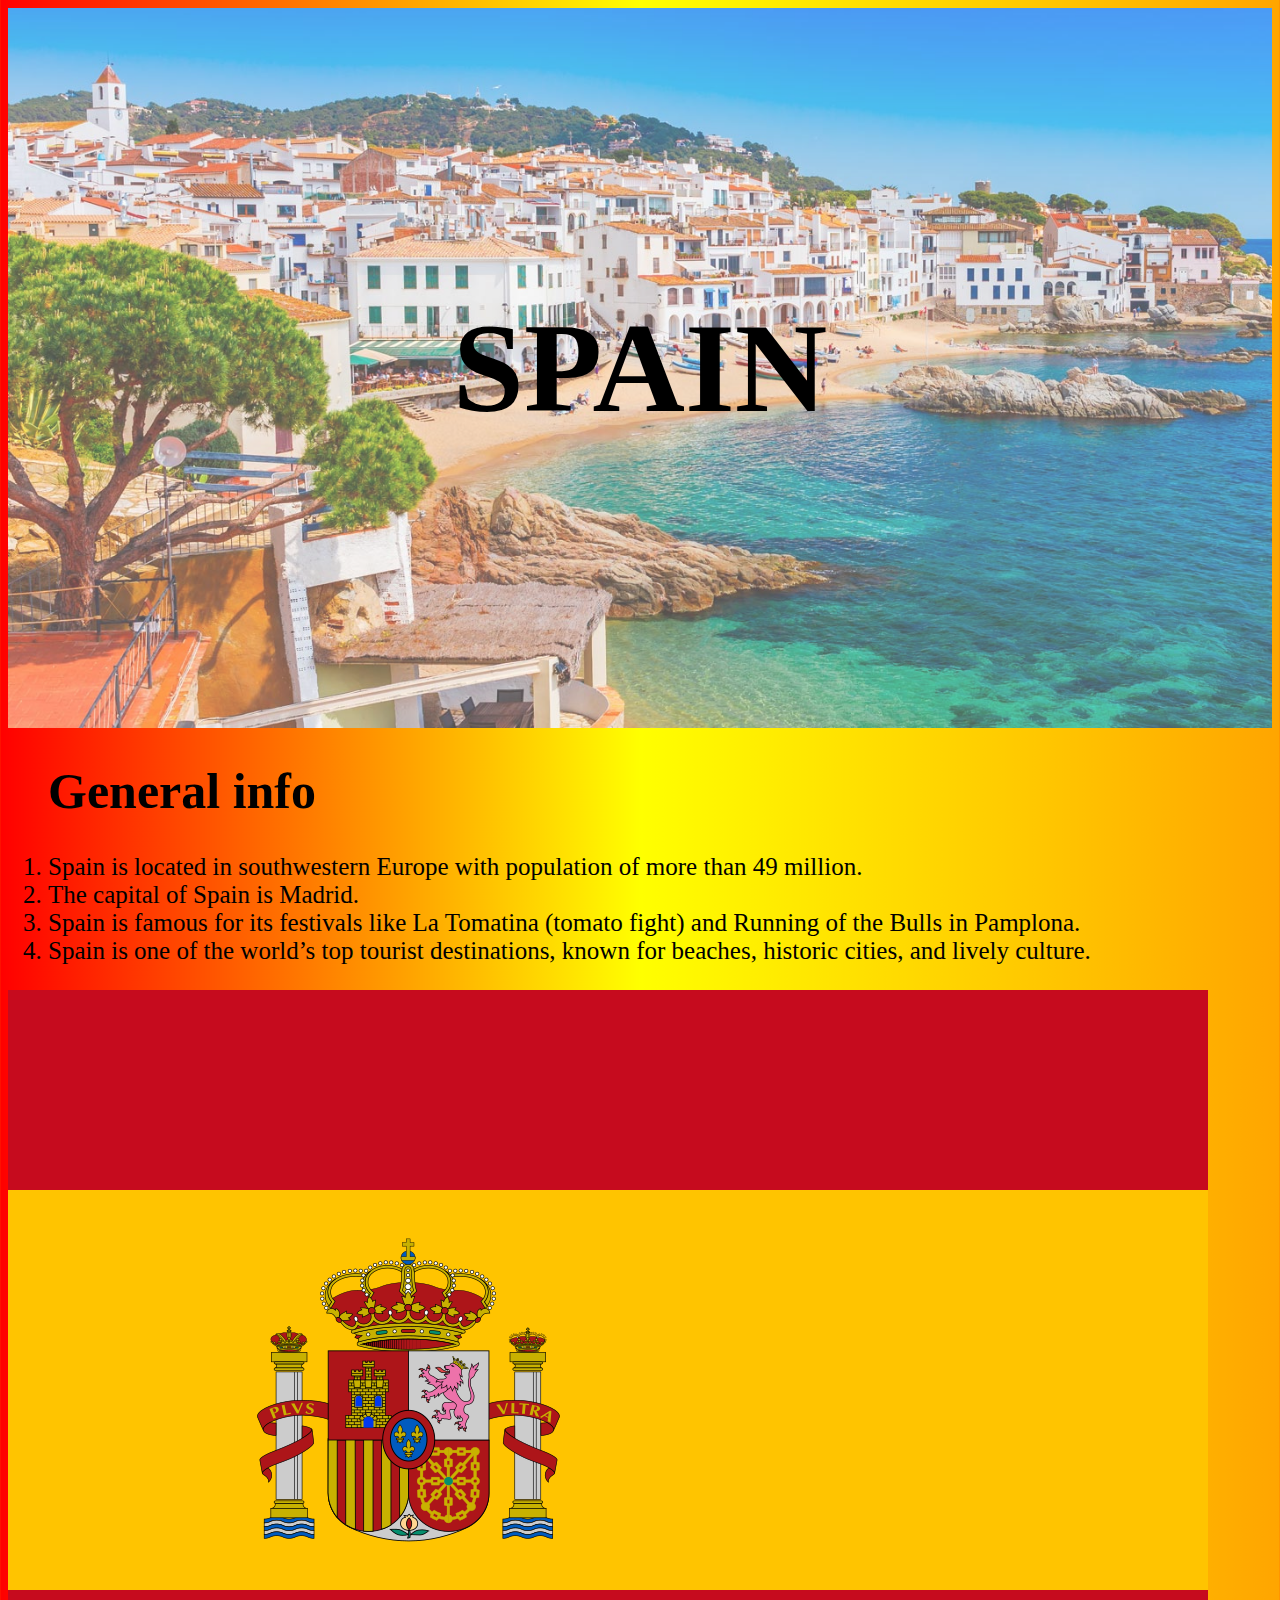
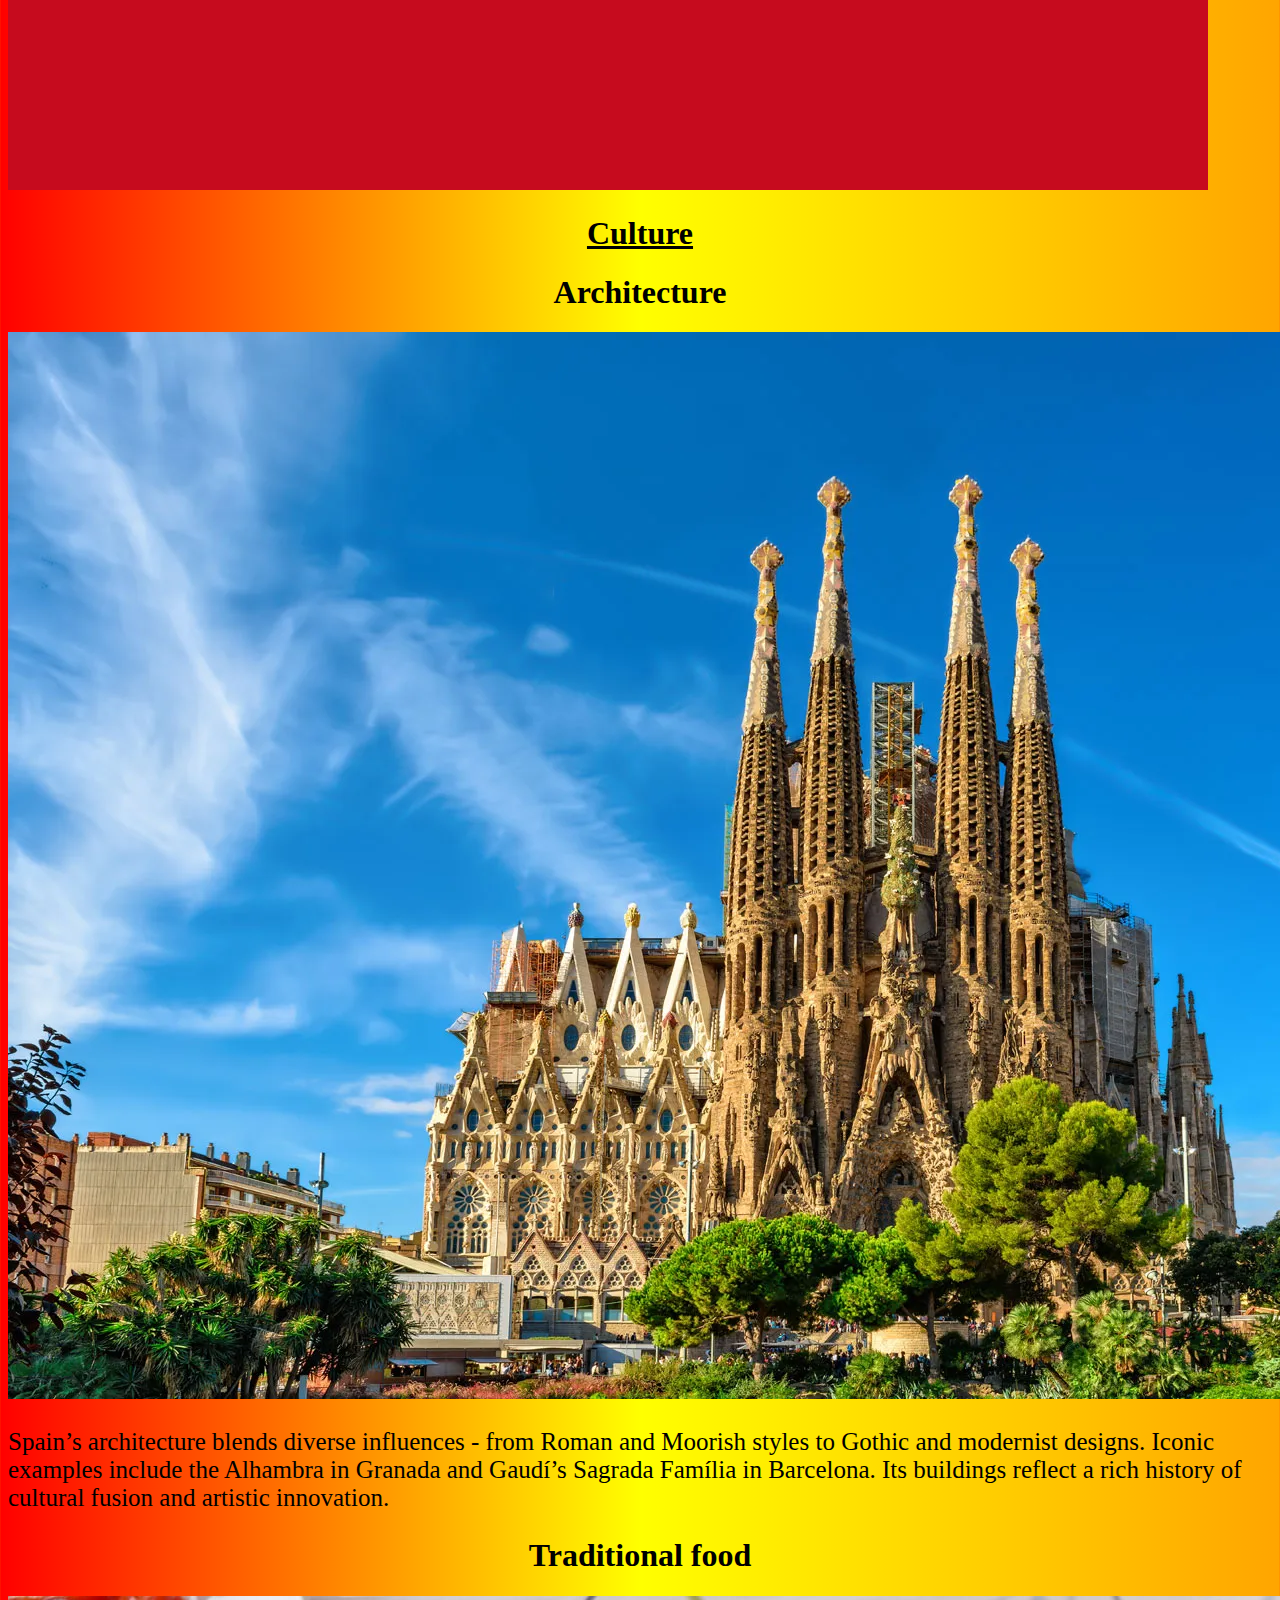
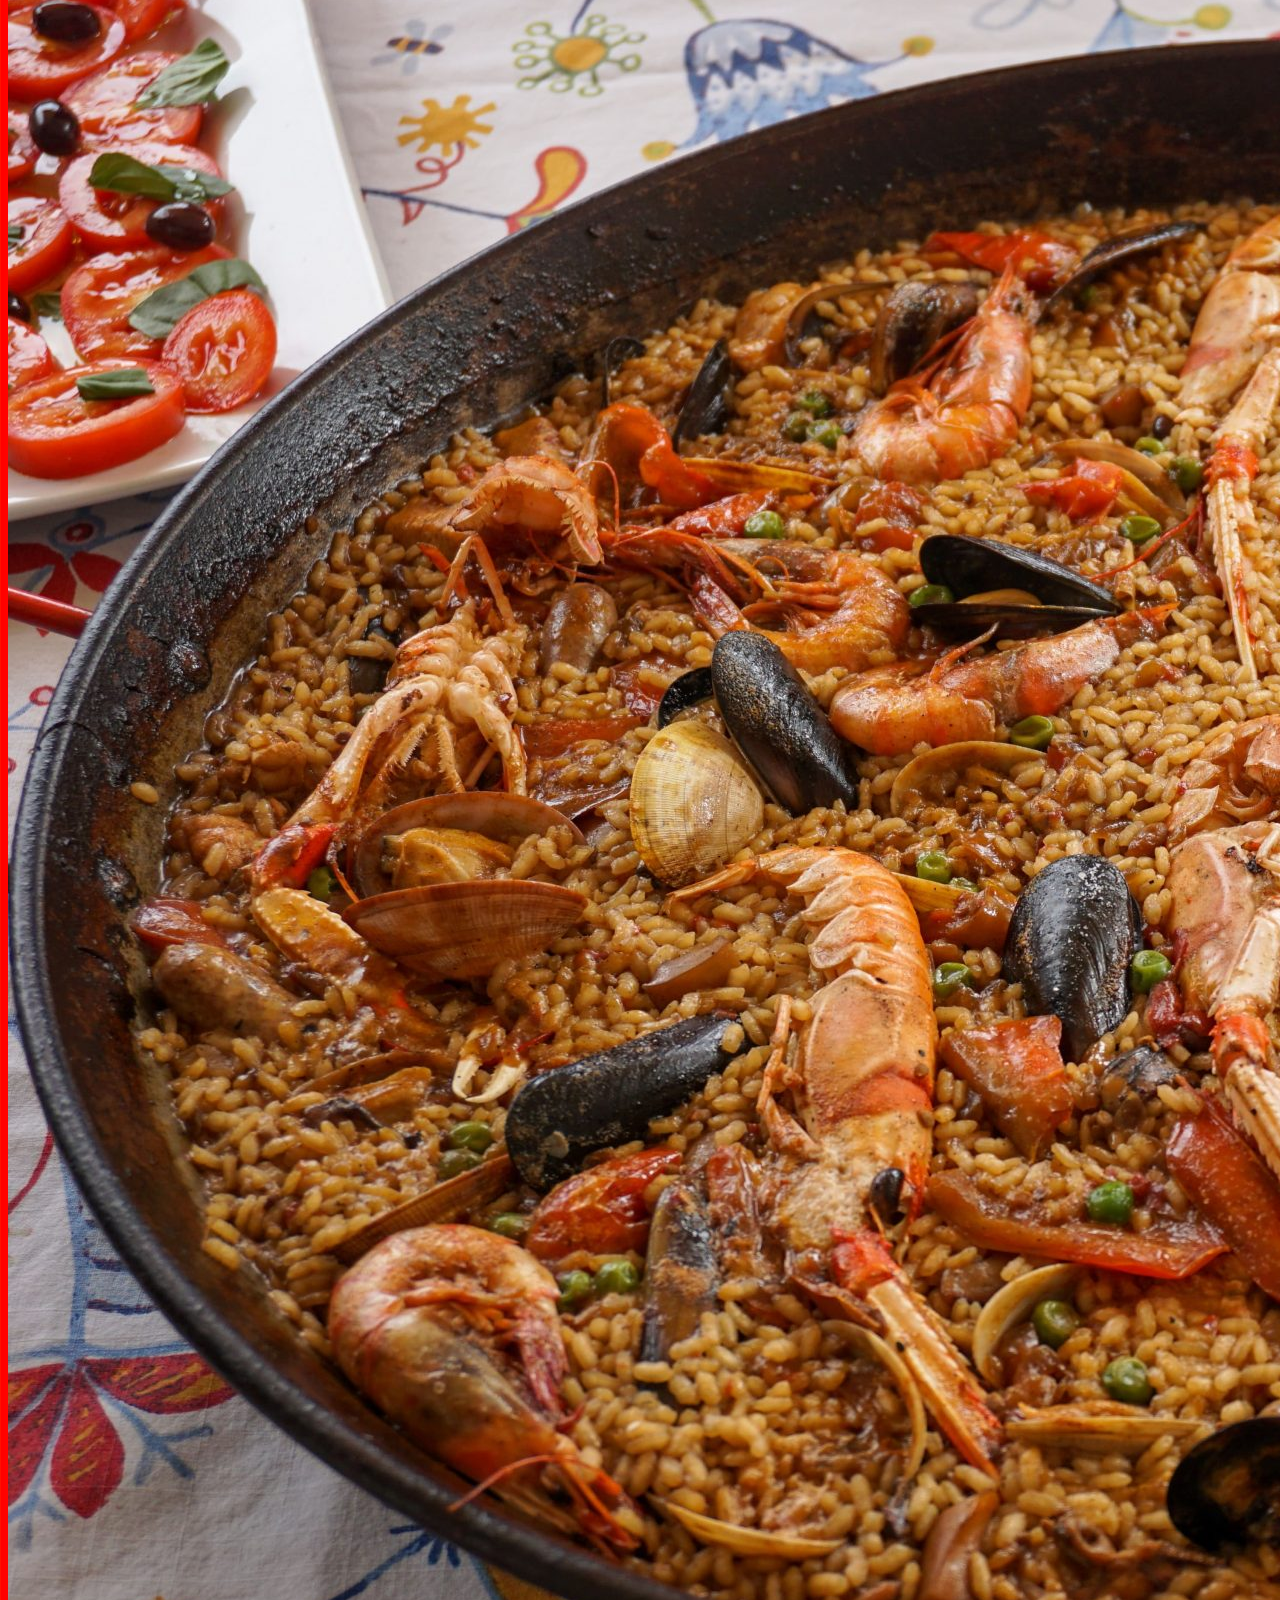
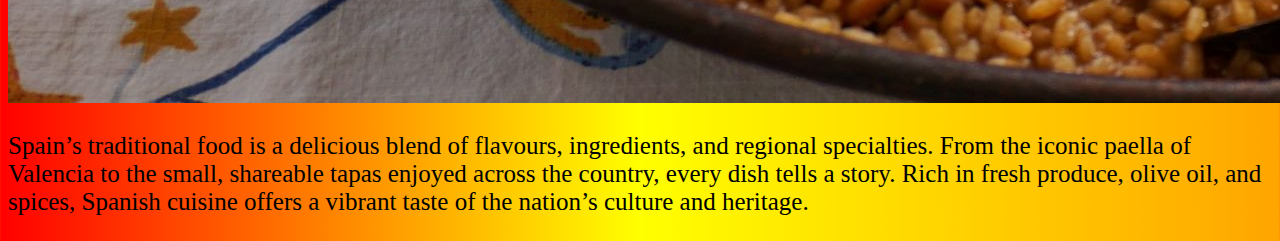
<file: index.html>
<!DOCTYPE html>
<html>
<head>

	<meta charset="utf-8">
	<meta name="viewport" content="width=device-width, initial-scale=1">
	<title>Spain</title>
	<link href="https://cdn.jsdelivr.net/npm/bootstrap@5.2.3/dist/css/bootstrap.min.css" rel="stylesheet" integrity="sha384-rbsA2VBKQhggwzxH7pPCaAqO46MgnOM80zW1RWuH61DGLwZJEdK2Kadq2F9CUG65" crossorigin="anonymous">
	<link rel="stylesheet" type="text/css" href="css/style.css">

</head>

<body>
	<div class="container">
		<div class="row hero-section">
			<div class="col-md-12">
				<h1 class="spain"> SPAIN </h1>
			</div>	
		</div>
		<div class="row"> 
			<p>
				
			</p>
		</div>
		<div class="row">
			<div class="col-md-7">
				<ol class="cntnt"> <h1><b>General info</b></h1>
					<li>Spain is located in southwestern Europe with population of more than 49 million.</li>
					<li>The capital of Spain is Madrid.</li>
					<li>Spain is famous for its festivals like La Tomatina (tomato fight) and Running of the Bulls in Pamplona.</li>
					<li>Spain is one of the world’s top tourist destinations, known for beaches, historic cities, and lively culture.</li>
				</ol>
			</div>
			<div class= "col-md-5">
				<a href="https://en.wikipedia.org/wiki/Spain" target="_blank"><img class="img-fluid" src="./img/flag.webp"></a>
			</div>
		</div>
		<div class="row"> 
			<p>
				
			</p>
		</div>
		<div class="row">
			<div class="col-md-12">
				<h1 class="center aaaa">Culture</h1>
			</div>
		</div>
		<div class="row">
			<div class="col-md-6">
				<h1 class="center">Architecture</h1>
				<img class="img-fluid" src="./img/sagradafamilia.webp">
				<p class="cntnt">Spain’s architecture blends diverse influences - from Roman and Moorish styles to Gothic and modernist designs. Iconic examples include the Alhambra in Granada and Gaudí’s Sagrada Família in Barcelona. Its buildings reflect a rich history of cultural fusion and artistic innovation.</p>
			</div>
			<div class="col-md-6">
				<h1 class="center">Traditional food</h1>
				<img class="img-fluid" src="./img/traditionalfood.jpg">
				<p class="cntnt">Spain’s traditional food is a delicious blend of flavours, ingredients, and regional specialties. From the iconic paella of Valencia to the small, shareable tapas enjoyed across the country, every dish tells a story. Rich in fresh produce, olive oil, and spices, Spanish cuisine offers a vibrant taste of the nation’s culture and heritage.</p>
			</div>
		</div>	
	</div>

</body>
</html>
</file>
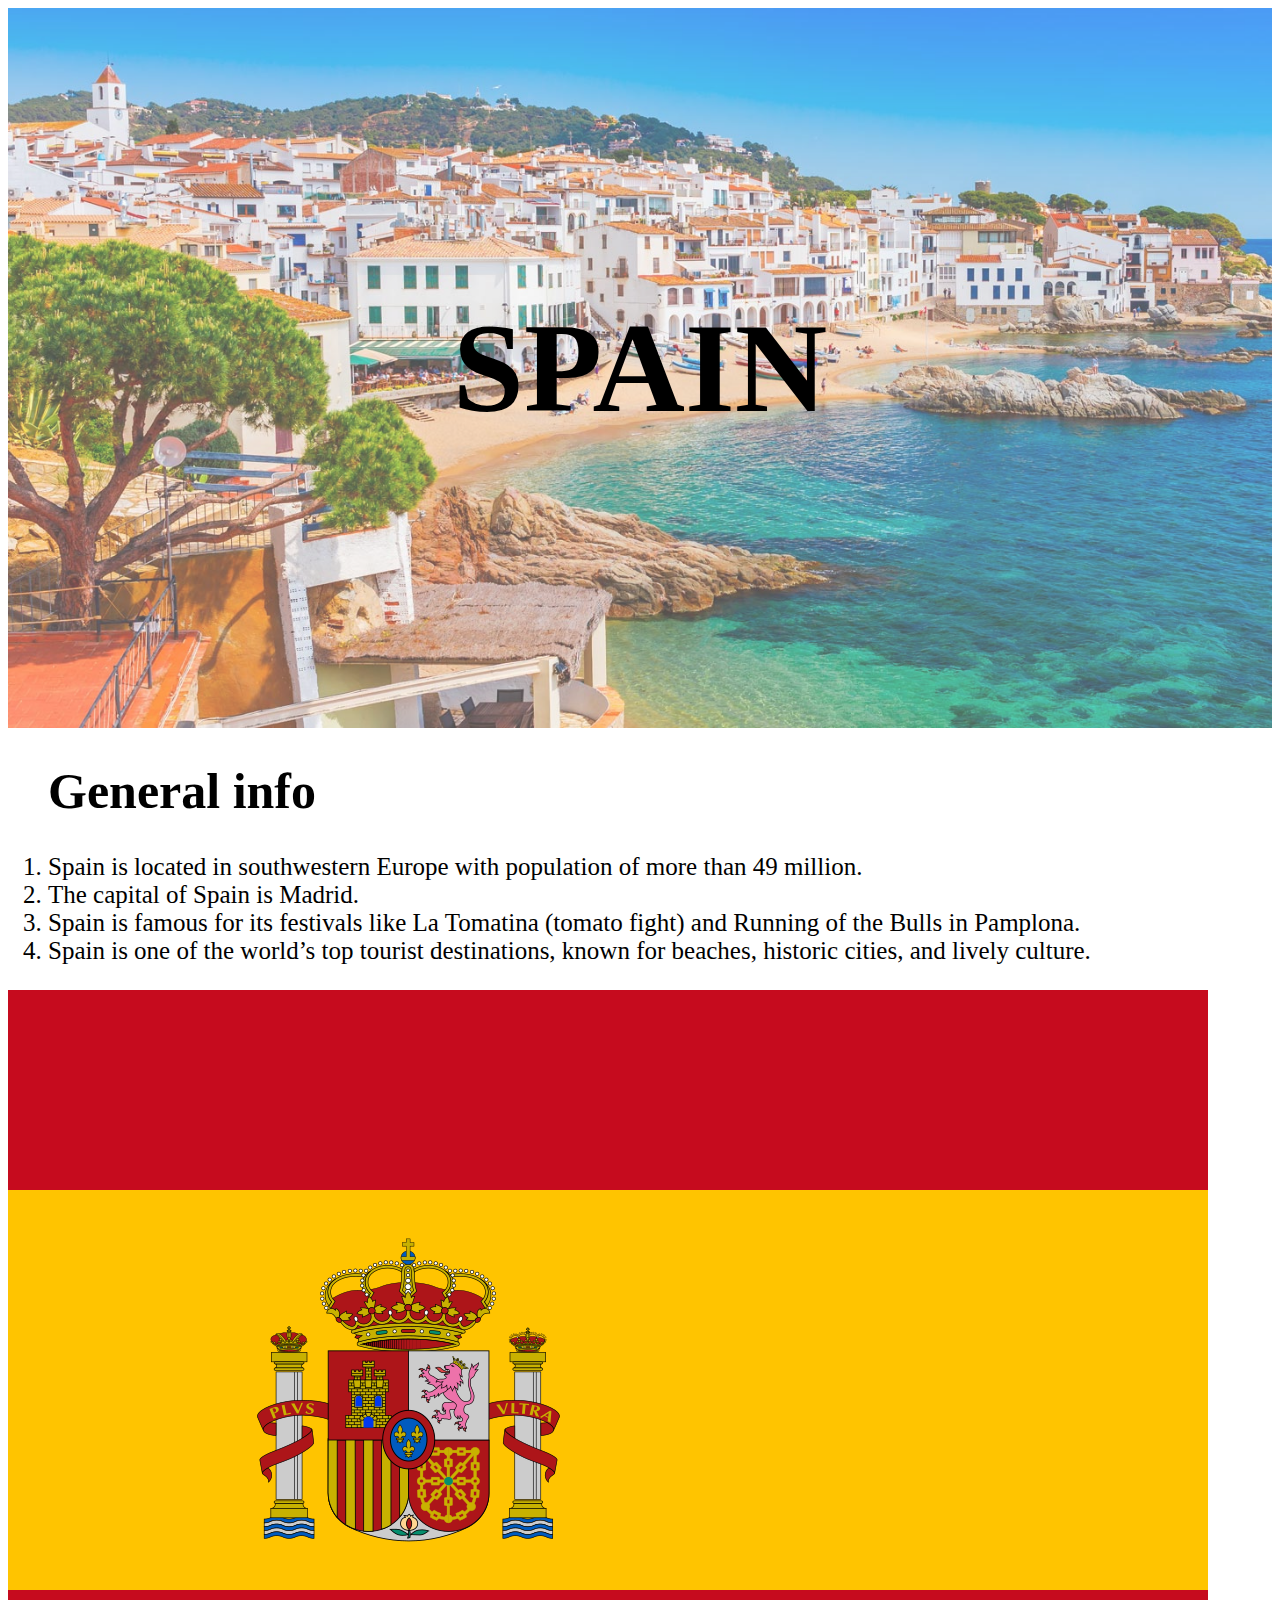
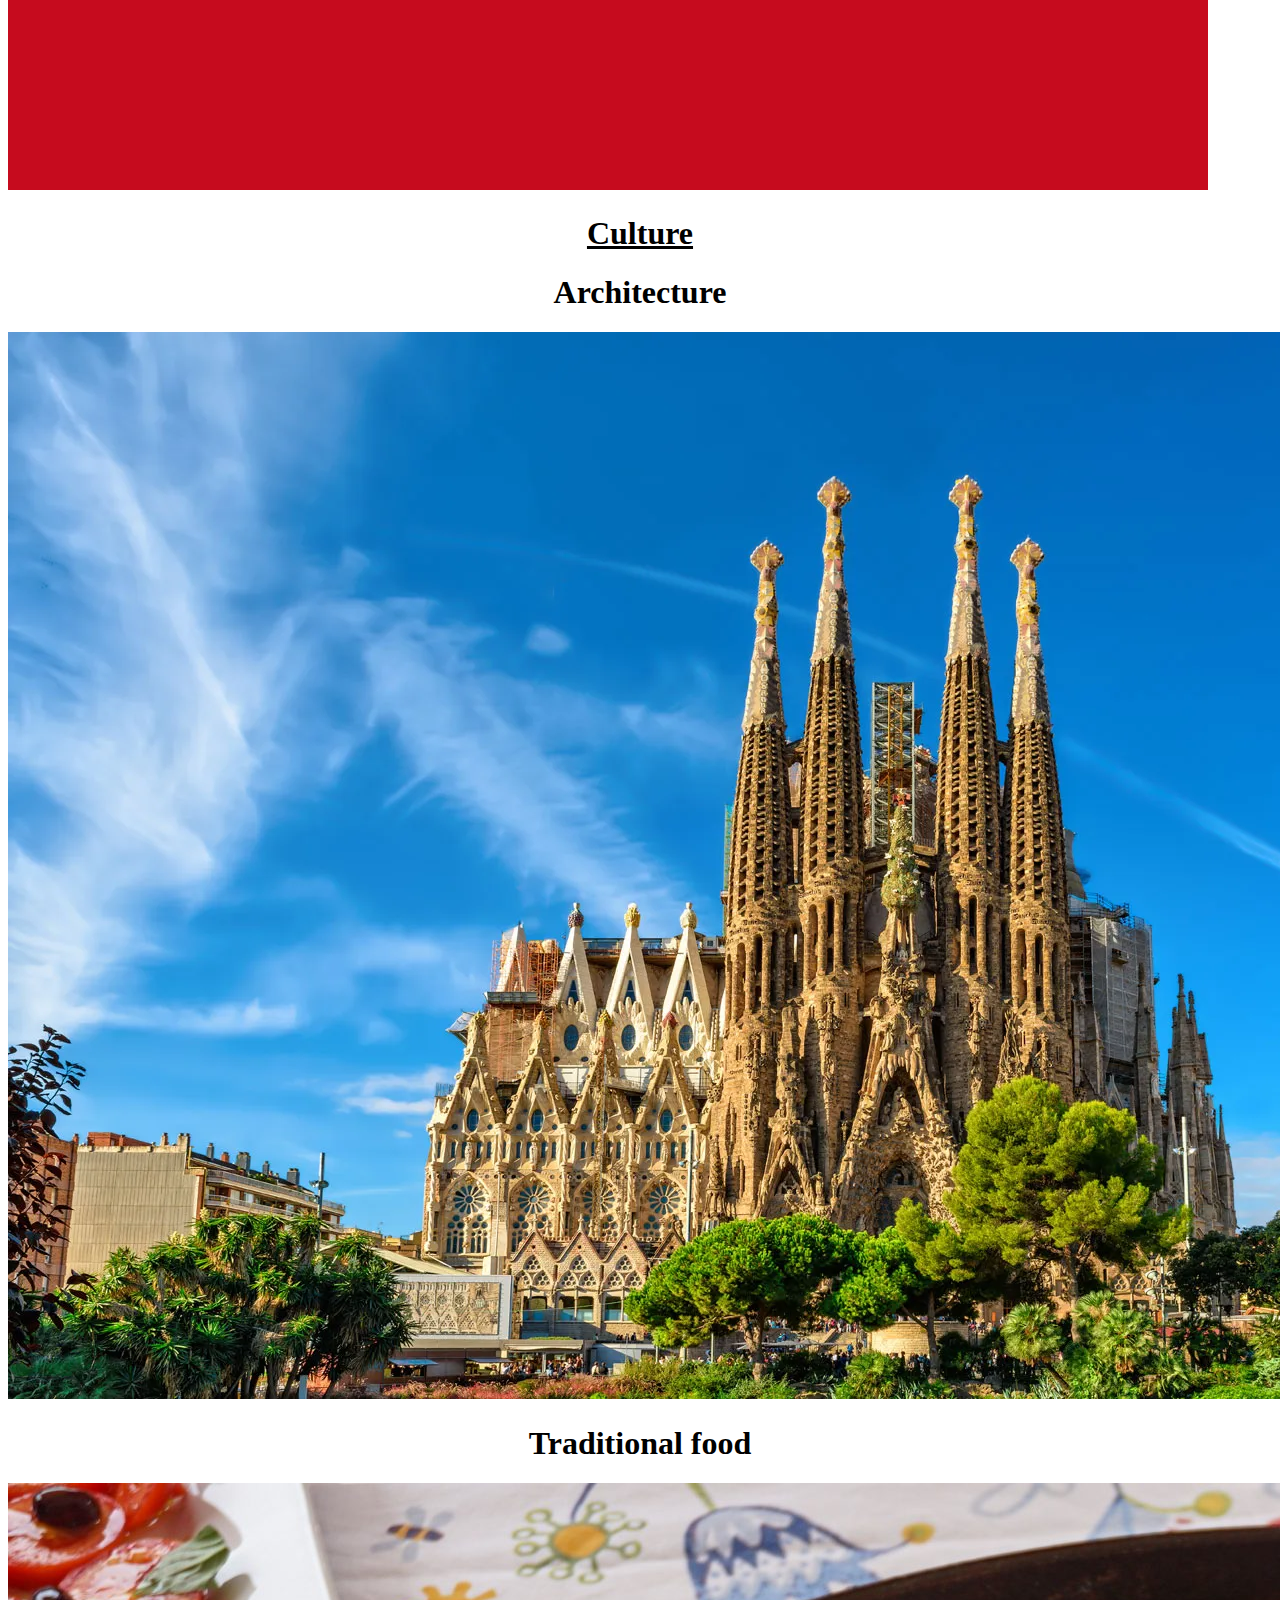
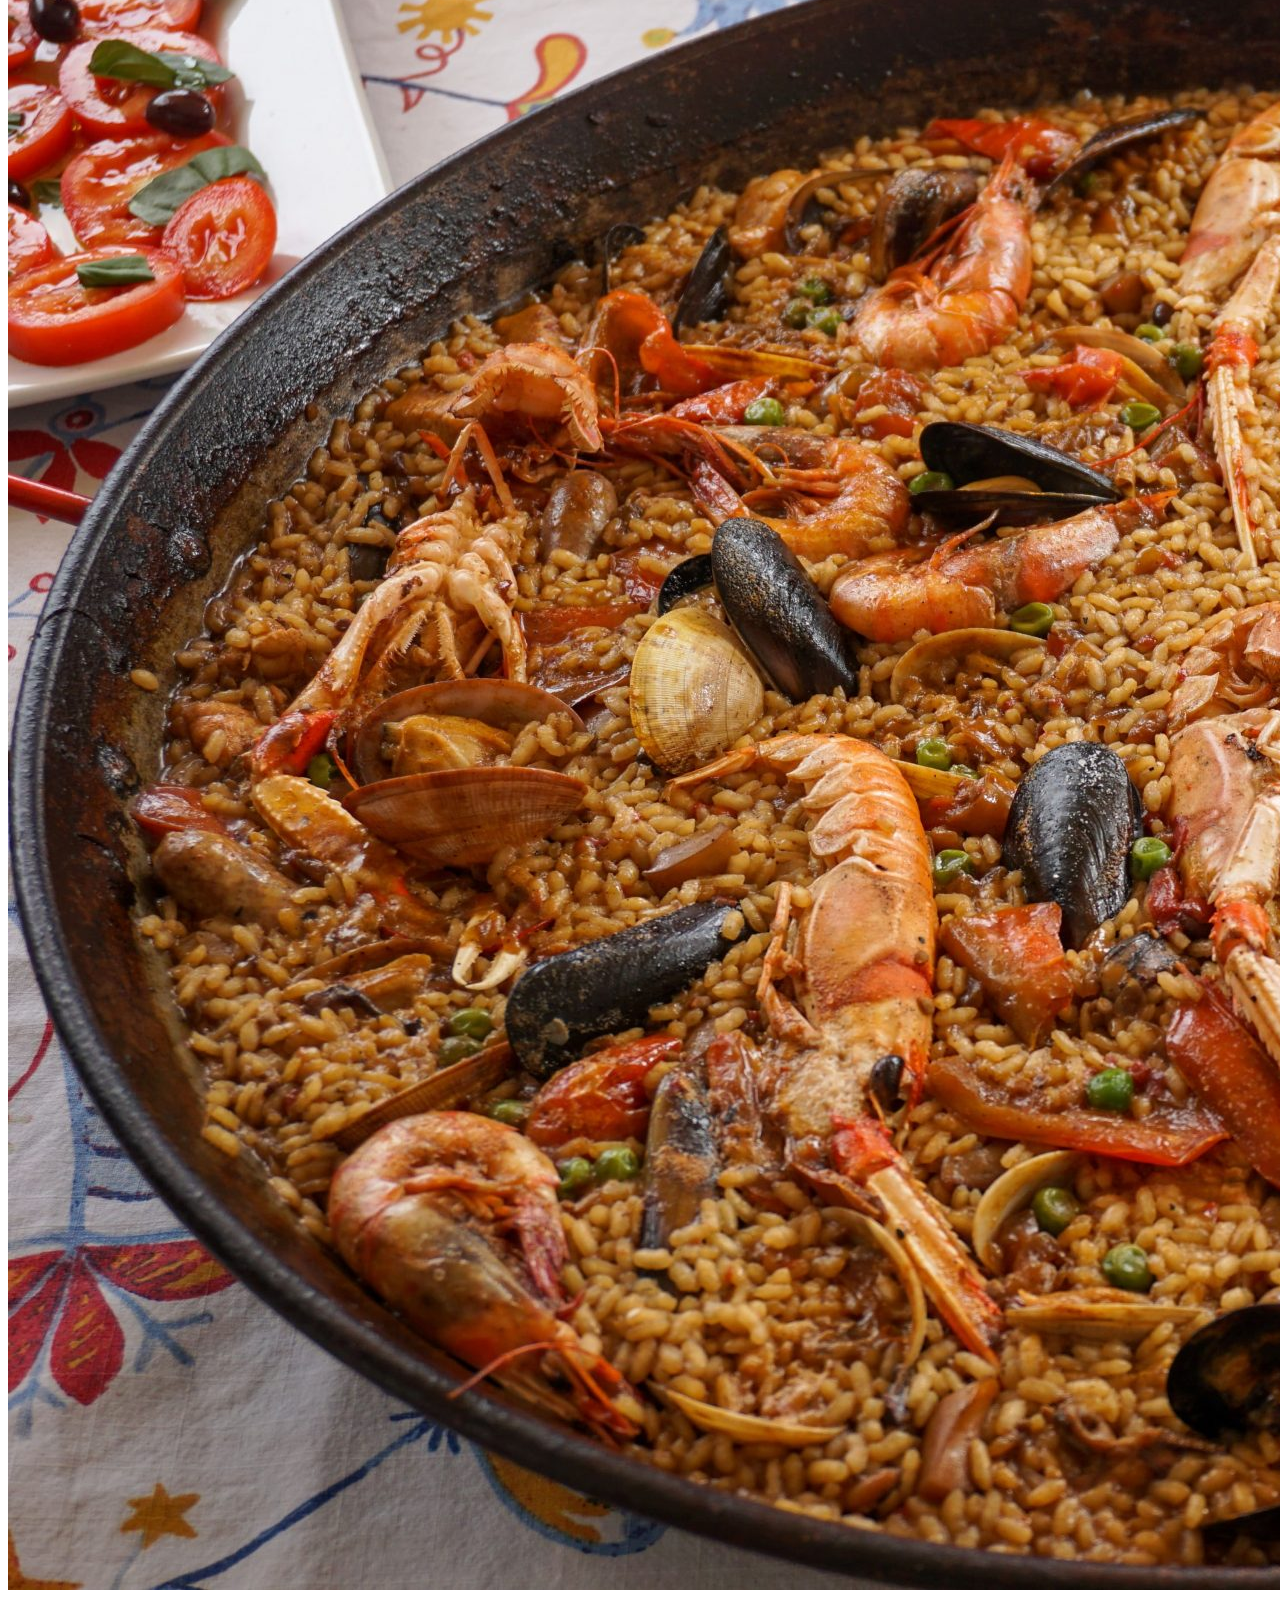
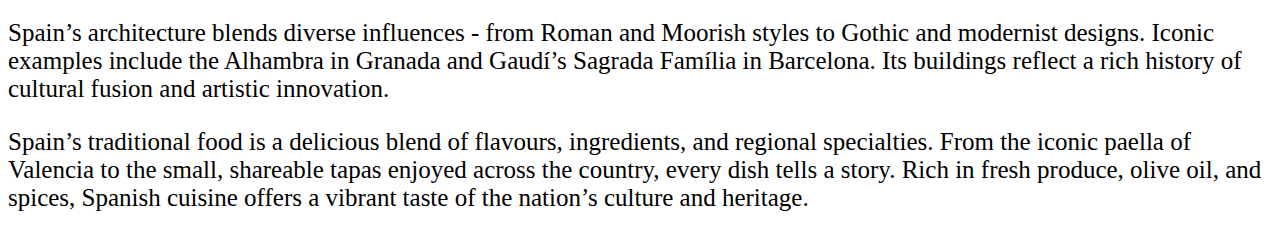
<file: css/index.html>
<!DOCTYPE html>
<html>
<head>

	<meta charset="utf-8">
	<meta name="viewport" content="width=device-width, initial-scale=1">
	<title>Spain</title>
	<link href="https://cdn.jsdelivr.net/npm/bootstrap@5.2.3/dist/css/bootstrap.min.css" rel="stylesheet" integrity="sha384-rbsA2VBKQhggwzxH7pPCaAqO46MgnOM80zW1RWuH61DGLwZJEdK2Kadq2F9CUG65" crossorigin="anonymous">
	<link rel="stylesheet" type="text/css" href="css/style.css">

</head>

<body>
	<div class="container">
		<div class="row hero-section">
			<div class="col-md-12">
				<h1 class="spain"> SPAIN </h1>
			</div>	
		</div>
		<div class="row"> 
			<p>
				
			</p>
		</div>
		<div class="row">
			<div class="col-md-7">
				<ol class="cntnt"> <h1><b>General info</b></h1>
					<li>Spain is located in southwestern Europe with population of more than 49 million.</li>
					<li>The capital of Spain is Madrid.</li>
					<li>Spain is famous for its festivals like La Tomatina (tomato fight) and Running of the Bulls in Pamplona.</li>
					<li>Spain is one of the world’s top tourist destinations, known for beaches, historic cities, and lively culture.</li>
				</ol>
			</div>
			<div class= "col-md-5">
				<img class="img-fluid" src="./img/flag.webp">
			</div>
		</div>
		<div class="row"> 
			<p>
				
			</p>
		</div>
		<div class="row">
			<div class="col-md-12">
				<h1 class="center aaaa">Culture</h1>
			</div>
		</div>
		<div class="row">
			<div class="col-md-6">
				<h1 class="center">Architecture</h1>
				<img class="img-fluid" src="./img/sagradafamilia.webp">
			</div>
			<div class="col-md-6">
				<h1 class="center">Traditional food</h1>
				<img class="img-fluid" src="./img/traditionalfood.jpg">
			</div>
		</div>	
		<div class="row"> 
			<p>
				
			</p>
		</div>
		<div class="row">
			<div class="col-md-6">
				<p class="cntnt">Spain’s architecture blends diverse influences - from Roman and Moorish styles to Gothic and modernist designs. Iconic examples include the Alhambra in Granada and Gaudí’s Sagrada Família in Barcelona. Its buildings reflect a rich history of cultural fusion and artistic innovation.</p>
			</div>
			<div class="col-md-6">
				<p class="cntnt">Spain’s traditional food is a delicious blend of flavours, ingredients, and regional specialties. From the iconic paella of Valencia to the small, shareable tapas enjoyed across the country, every dish tells a story. Rich in fresh produce, olive oil, and spices, Spanish cuisine offers a vibrant taste of the nation’s culture and heritage.</p>
			</div>
		</div>
	</div>

</body>
</html>
</file>
<file: css/style.css>
.hero-section{
	height: 80vh;
	background-image: url("../img/aaa.png");
	background-size: cover;
	display: flex;
	justify-content: center;
	align-items: center;
}
.spain{
	text-align: center;
	font-size: 8em;
}

.center{
	text-align: center;
	font-weight: bold;
}
.cntnt{
	font-size: 25px;
}
.aaaa{
	text-decoration: underline;
}
body {
  background-image: linear-gradient(to right, red, yellow, orange );
  font-family: "Times New Roman", Times, serif;
}
</file>
<file: css/css/style.css>
.hero-section{
	height: 80vh;
	background-image: url("../img/aaa.png");
	background-size: cover;
	display: flex;
	justify-content: center;
	align-items: center;
}
.spain{
	text-align: center;
	font-size: 8em;
}

.center{
	text-align: center;
	font-weight: bold;
}
.cntnt{
	font-size: 25px;
}
.aaaa{
	text-decoration: underline;
}
</file>
